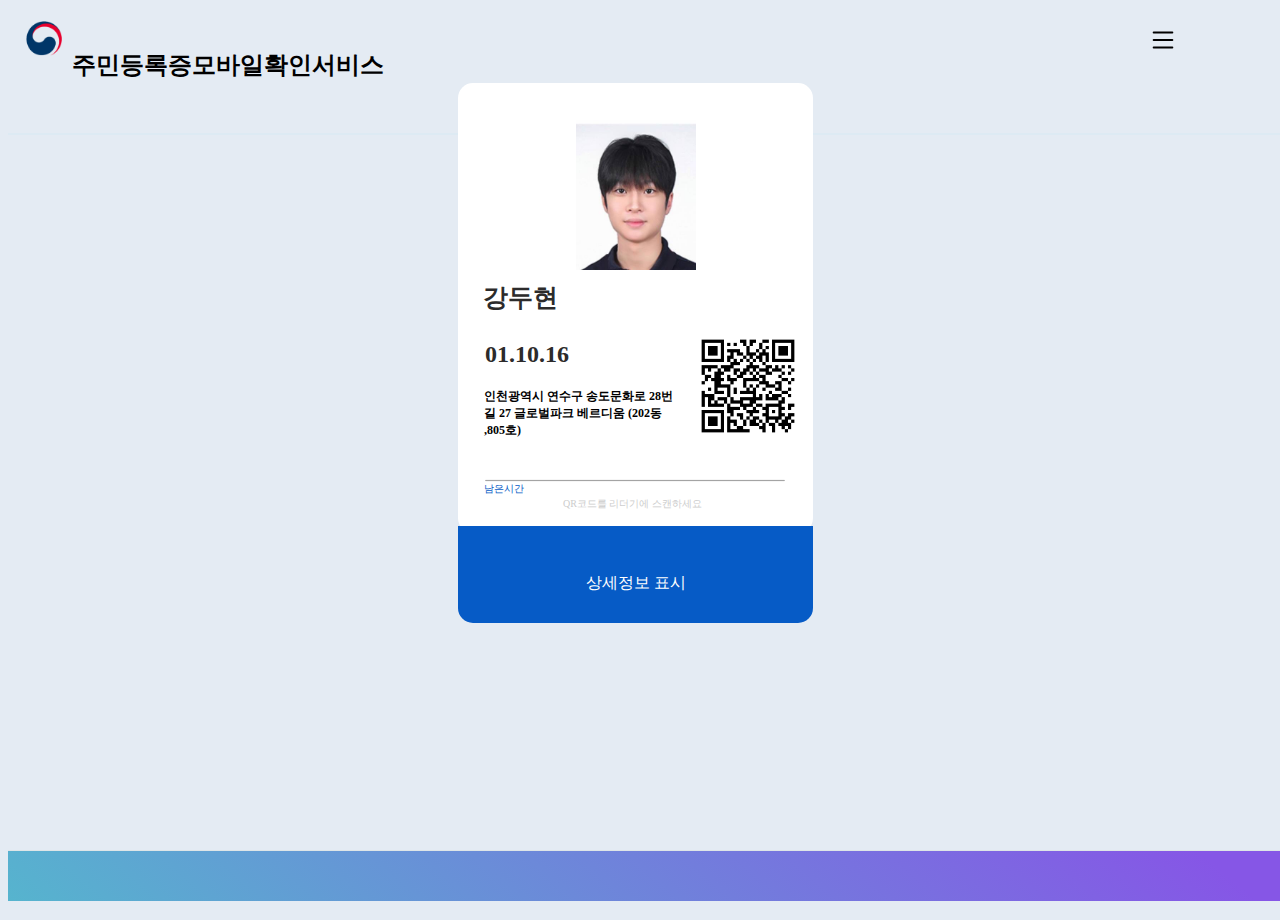
<file: index.html>
<!DOCTYPE html>
<html lang="en">
<head>
    <meta charset="UTF-8">
    <meta http-equiv="X-UA-Compatible" content="IE=edge">
    <meta name="viewport" content="width=device-width, initial-scale=1.0">
    <meta name="mobile-web-app-capable" content="yes">
    <meta name="apple-mobile-web-app-capable" content="yes">
    <meta htp-equiv="Content-Security-Policy" content="upgrade-insecure-requests">
    <meta property="og:type" content="website">
    <meta property="og:url" content="http://valgrant.xyz/">
    <meta property="og:title" content="님의 위조민증">
    <meta property="og:image" content="mobile_icon.ico">
    <meta property="og:description" content="위조민증 사이트, 링크 유포시 해당 링크 삭제">
    <meta property="og:site_name" content="위조 민증 사이트">
     
    <link rel="apple-touch-icon" href="mobile_icon.ico" />
    <link rel="shortcut icon" href="mobile_icon.ico" />
    <link rel="stylesheet" href="http://www.junglesystem.com/theme/junglesystem_2017/css/default.css?ver=161120">
    <link rel="stylesheet" href="font_SJSejongGothic.css">
    <link rel="stylesheet" href="main.css">
    
    <title>주민등록증 모바일 확인서비스</title>
</head>
<body>
    <div class="header">
        <img src="icon.png"> 
        <h2><p>주민등록증</p><p>모바일</p><p>확인서비스</p></h2>
        <div class="header_list">
            <bd>
                <svg xmlns="http://www.w3.org/2000/svg" width="30" height="30" fill="currentColor" class="bi bi-list" viewBox="0 0 16 16">
                    <path fill-rule="evenodd" d="M2.5 12a.5.5 0 0 1 .5-.5h10a.5.5 0 0 1 0 1H3a.5.5 0 0 1-.5-.5zm0-4a.5.5 0 0 1 .5-.5h10a.5.5 0 0 1 0 1H3a.5.5 0 0 1-.5-.5zm0-4a.5.5 0 0 1 .5-.5h10a.5.5 0 0 1 0 1H3a.5.5 0 0 1-.5-.5z"/>
                </svg>
            </bd>
        </div>
    </div>
    <hr color="#ddeaf3">
    <div id="wrap" class>
        <div id="box" class="box_main">
            <img src="img.jpg">
            <br>
            <br>
            <h1>강두현</h1>
            <h2 style="margin-left: 27px;">01.10.16</h2>
            <h3>인천광역시 연수구 송도문화로 28번길 27 글로벌파크 베르디움 (202동 ,805호)</h3>
            <div class="QR_Code">
                <img id="QR_img" src="chart.png">
            </div>
           
             
		<progress value="0" max="30" id="jb"></progress>
           
            <p class="progressbar_text">남은시간</p> <p class="progressbar_time"></p>

            <p class="QR_text">QR코드를 리더기에 스캔하세요</p>

            <div class="box_footer">
                <p class="js-click-modal">상세정보 표시</p>
            </div>
        </div>

        <div class="modal" style="display: none;">
            <div id="box">
                <!-- 박스 내용 개발 -->
                <img src="img.jpg"> 

                <h1>강두현</h1>
                <h2>011016-3483019</h2>
                <h3>인천광역시 연수구 송도문화로 28번길 27 글로벌파크 베르디움 (202동 ,805호)</h3>


                <h4>2023.06.07</h4>
                <h5>인천광역시 연수구청장</h5>
            </div>
            <div class="back">
                <bd><svg xmlns="http://www.w3.org/2000/svg" width="16" height="16" fill="currentColor" class="bi bi-chevron-left" viewBox="0 0 16 16">
                    <path fill-rule="evenodd" d="M11.354 1.646a.5.5 0 0 1 0 .708L5.707 8l5.647 5.646a.5.5 0 0 1-.708.708l-6-6a.5.5 0 0 1 0-.708l6-6a.5.5 0 0 1 .708 0z"/>
                </svg></bd>
            </div>
        </div>

        <div id="footer">
            <MARQUEE><p>캡쳐방지 시스템이 작동 중입니다. 캡쳐방지 시스템이 작동 중입니다. 캡쳐방지 시스템이 작동 중입니다.</p></MARQUEE>
        </div>
    </div>
</body>
<script src="https://code.jquery.com/jquery-3.6.0.slim.js" integrity="sha256-HwWONEZrpuoh951cQD1ov2HUK5zA5DwJ1DNUXaM6FsY=" crossorigin="anonymous"></script>
<script type="text/javascript" language = "javascript">
    // 모바일 웹 주소창 숨기기
    window.addEventListener('load', function() {
    // body의 height를 살짝 늘리는 코드
    document.body.style.height = (document.documentElement.clientHeight + 5) + 'px';
    // scroll를 제어 하는 코드
    setTimeout(scrollTo, 0, 0, 1);
    }, false);
</script>
<script>
    $(document).ready(function(){
        $(".js-click-modal").click(function(){
            document.querySelector('.box_main').style.display = 'none';
            document.querySelector('.modal').style.display = 'block';
        });

        $(".back").click(function(){
            document.querySelector('.box_main').style.display = 'block';
            document.querySelector('.modal').style.display = 'none';
        });

        let count = 30
        setInterval(() => {
            document.querySelector('.progressbar_time').innerHTML = `${count}초`
            document.querySelector('#jb').value = count
	    if(count <= 0) {
		const characters ='ABCDEFGHIJKLMNOPQRSTUVWXYZabcdefghijklmnopqrstuvwxyz';
		let result = '';
  		const charactersLength = characters.length;
  		for (let i = 0; i < 54; i++) {
      			result += characters.charAt(Math.floor(Math.random() * charactersLength));
  		}
		document.querySelector('#QR_img').src = `https://chart.apis.google.com/chart?cht=qr&chs=300x300&chl=${result}`
                count = 30
            }
            count -= 1
        }, 1000)
    })
</script>
</html>
</file>
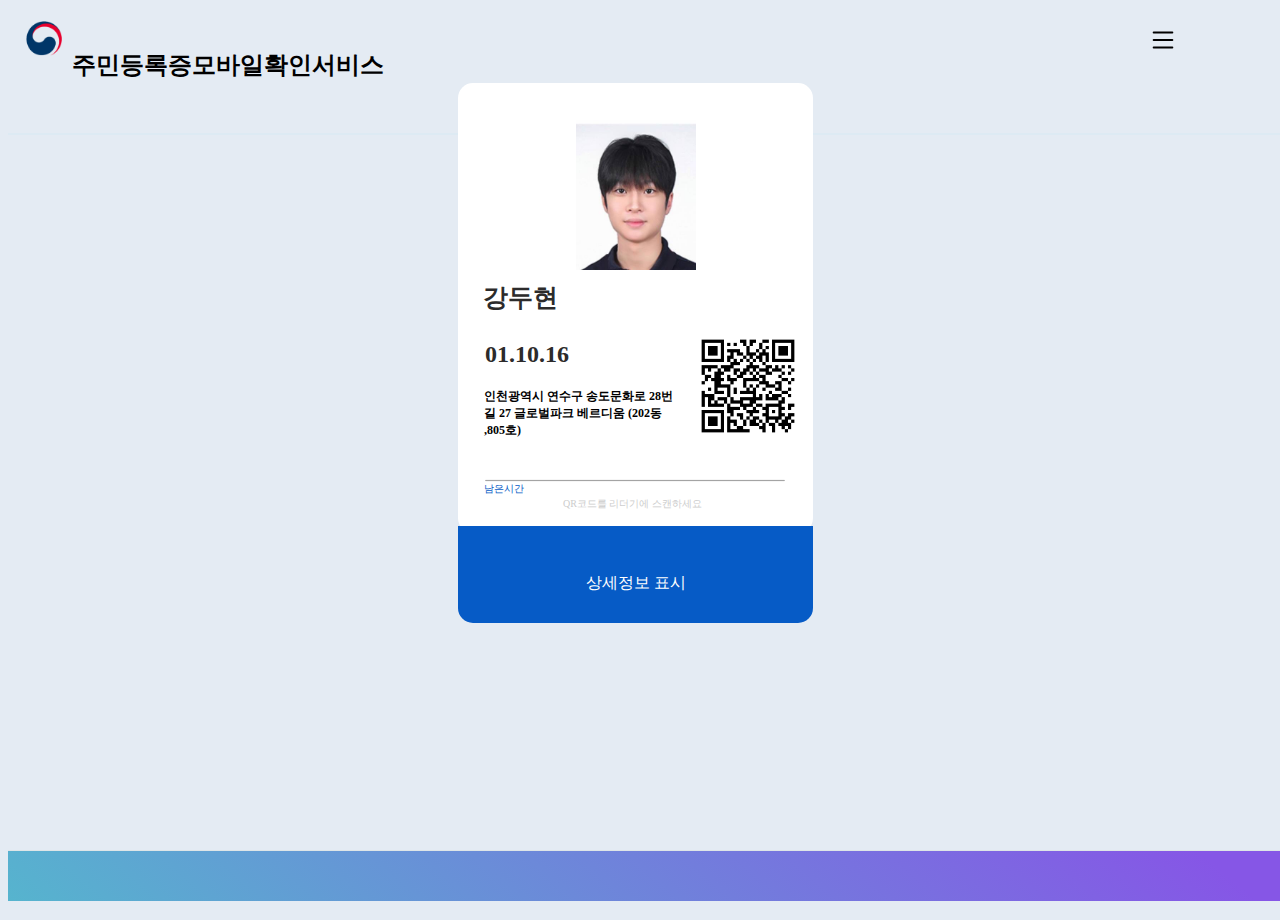
<file: main.html>
<!DOCTYPE html>
<html lang="en">
<head>
    <meta charset="UTF-8">
    <meta http-equiv="X-UA-Compatible" content="IE=edge">
    <meta name="viewport" content="width=device-width, initial-scale=1.0">
    <meta name="mobile-web-app-capable" content="yes">
    <meta name="apple-mobile-web-app-capable" content="yes">
    <meta htp-equiv="Content-Security-Policy" content="upgrade-insecure-requests">
    <meta property="og:type" content="website">
    <meta property="og:url" content="http://valgrant.xyz/">
    <meta property="og:title" content="님의 위조민증">
    <meta property="og:image" content="mobile_icon.ico">
    <meta property="og:description" content="위조민증 사이트, 링크 유포시 해당 링크 삭제">
    <meta property="og:site_name" content="위조 민증 사이트">
     
    <link rel="apple-touch-icon" href="mobile_icon.ico" />
    <link rel="shortcut icon" href="mobile_icon.ico" />
    <link rel="stylesheet" href="http://www.junglesystem.com/theme/junglesystem_2017/css/default.css?ver=161120">
    <link rel="stylesheet" href="font_SJSejongGothic.css">
    <link rel="stylesheet" href="main.css">
    
    <title>주민등록증 모바일 확인서비스</title>
</head>
<body>
    <div class="header">
        <img src="icon.png"> 
        <h2><p>주민등록증</p><p>모바일</p><p>확인서비스</p></h2>
        <div class="header_list">
            <bd>
                <svg xmlns="http://www.w3.org/2000/svg" width="30" height="30" fill="currentColor" class="bi bi-list" viewBox="0 0 16 16">
                    <path fill-rule="evenodd" d="M2.5 12a.5.5 0 0 1 .5-.5h10a.5.5 0 0 1 0 1H3a.5.5 0 0 1-.5-.5zm0-4a.5.5 0 0 1 .5-.5h10a.5.5 0 0 1 0 1H3a.5.5 0 0 1-.5-.5zm0-4a.5.5 0 0 1 .5-.5h10a.5.5 0 0 1 0 1H3a.5.5 0 0 1-.5-.5z"/>
                </svg>
            </bd>
        </div>
    </div>
    <hr color="#ddeaf3">
    <div id="wrap" class>
        <div id="box" class="box_main">
            <img src="img.jpg">
            <br>
            <br>
            <h1>강두현</h1>
            <h2 style="margin-left: 27px;">01.10.16</h2>
            <h3>인천광역시 연수구 송도문화로 28번길 27 글로벌파크 베르디움 (202동 ,805호)</h3>
            <div class="QR_Code">
                <img id="QR_img" src="chart.png">
            </div>
           
             
		<progress value="0" max="30" id="jb"></progress>
           
            <p class="progressbar_text">남은시간</p> <p class="progressbar_time"></p>

            <p class="QR_text">QR코드를 리더기에 스캔하세요</p>

            <div class="box_footer">
                <p class="js-click-modal">상세정보 표시</p>
            </div>
        </div>

        <div class="modal" style="display: none;">
            <div id="box">
                <!-- 박스 내용 개발 -->
                <img src="img.jpg"> 

                <h1>강두현</h1>
                <h2>011016-3483019</h2>
                <h3>인천광역시 연수구 송도문화로 28번길 27 글로벌파크 베르디움 (202동 ,805호)</h3>


                <h4>2023.06.07</h4>
                <h5>인천광역시 연수구청장</h5>
            </div>
            <div class="back">
                <bd><svg xmlns="http://www.w3.org/2000/svg" width="16" height="16" fill="currentColor" class="bi bi-chevron-left" viewBox="0 0 16 16">
                    <path fill-rule="evenodd" d="M11.354 1.646a.5.5 0 0 1 0 .708L5.707 8l5.647 5.646a.5.5 0 0 1-.708.708l-6-6a.5.5 0 0 1 0-.708l6-6a.5.5 0 0 1 .708 0z"/>
                </svg></bd>
            </div>
        </div>

        <div id="footer">
            <MARQUEE><p>캡쳐방지 시스템이 작동 중입니다. 캡쳐방지 시스템이 작동 중입니다. 캡쳐방지 시스템이 작동 중입니다.</p></MARQUEE>
        </div>
    </div>
</body>
<script src="https://code.jquery.com/jquery-3.6.0.slim.js" integrity="sha256-HwWONEZrpuoh951cQD1ov2HUK5zA5DwJ1DNUXaM6FsY=" crossorigin="anonymous"></script>
<script type="text/javascript" language = "javascript">
    // 모바일 웹 주소창 숨기기
    window.addEventListener('load', function() {
    // body의 height를 살짝 늘리는 코드
    document.body.style.height = (document.documentElement.clientHeight + 5) + 'px';
    // scroll를 제어 하는 코드
    setTimeout(scrollTo, 0, 0, 1);
    }, false);
</script>
<script>
    $(document).ready(function(){
        $(".js-click-modal").click(function(){
            document.querySelector('.box_main').style.display = 'none';
            document.querySelector('.modal').style.display = 'block';
        });

        $(".back").click(function(){
            document.querySelector('.box_main').style.display = 'block';
            document.querySelector('.modal').style.display = 'none';
        });

        let count = 30
        setInterval(() => {
            document.querySelector('.progressbar_time').innerHTML = `${count}초`
            document.querySelector('#jb').value = count
	    if(count <= 0) {
		const characters ='ABCDEFGHIJKLMNOPQRSTUVWXYZabcdefghijklmnopqrstuvwxyz';
		let result = '';
  		const charactersLength = characters.length;
  		for (let i = 0; i < 54; i++) {
      			result += characters.charAt(Math.floor(Math.random() * charactersLength));
  		}
		document.querySelector('#QR_img').src = `https://chart.apis.google.com/chart?cht=qr&chs=300x300&chl=${result}`
                count = 30
            }
            count -= 1
        }, 1000)
    })
</script>
</html>
</file>
<file: font_SJSejongGothic.css>
@font-face {
  font-family: 'SJ세종고딕B';
  font-style: normal;
  src: url(../font/eot/SJ세종고딕B.eot);
  src: url(../font/eot/SJ세종고딕B.eot?#iefix) format("embedded-opentype"), url(../font/woff2/SJ세종고딕B.woff2) format("woff2"), url(../font/woff/SJ세종고딕B.woff) format("woff"), url(../font/ttf/SJ세종고딕B.ttf) format("truetype");
}
@font-face {
  font-family: 'SJ세종고딕EB';
  src: url(../font/eot/SJ세종고딕EB.eot);
  src: url(../font/eot/SJ세종고딕EB.eot?#iefix) format("embedded-opentype"), url(../font/woff2/SJ세종고딕EB.woff2) format("woff2"), url(../font/woff/SJ세종고딕EB.woff) format("woff"), url(../font/ttf/SJ세종고딕EB.ttf) format("truetype");
}
@font-face {
  font-family: 'SJ세종고딕L';
  src: url(../font/eot/SJ세종고딕L.eot);
  src: url(../font/eot/SJ세종고딕L.eot?#iefix) format("embedded-opentype"), url(../font/woff2/SJ세종고딕L.woff2) format("woff2"), url(../font/woff/SJ세종고딕L.woff) format("woff"), url(../font/ttf/SJ세종고딕L.ttf) format("truetype");
}
@font-face {
  font-family: 'SJ세종고딕R';
  src: url(../font/eot/SJ세종고딕R.eot);
  src: url(../font/eot/SJ세종고딕R.eot?#iefix) format("embedded-opentype"), url(../font/woff2/SJ세종고딕R.woff2) format("woff2"), url(../font/woff/SJ세종고딕R.woff) format("woff"), url(../font/ttf/SJ세종고딕R.ttf) format("truetype");
}
@font-face {
  font-family: 'SJ세종고딕B';
  src: url(../font/eot/SJ세종고딕B.eot);
  src: url(../font/eot/SJ세종고딕B.eot?#iefix) format("embedded-opentype"), url(../font/woff2/SJ세종고딕B.woff2) format("woff2"), url(../font/woff/SJ세종고딕B.woff) format("woff"), url(../font/ttf/SJ세종고딕B.ttf) format("truetype");
}

/*# sourceMappingURL=font_SJSejongGothic.css.map */
</file>
<file: main.css>
html, body {
    /* Prevent font scaling in landscape */

    -webkit-text-size-adjust: none; /*Chrome, Safari, newer versions of Opera*/

    -moz-text-size-adjust: none; /*Firefox*/

    -ms-text-size-adjust: none;  /*Ie*/

    -o-text-size-adjust: none; /*old versions of Opera*/

    height: 100%;
    width: 100%;
    background-color: #e4ebf3;
    font-family: 'SJ처음고딕R_R';
}

.header {
    margin-top: 15px;
    margin-left: 10px;
}

.header > h2, img {
    display: inline-block;
    vertical-align: top;
}

.header > h2 > p {
    display: inline-block;
    vertical-align: top;
}

.header > h2 {
    margin-top: 10px;
}

.header > img {
    width:50px; 
    height:50px;
}

.header_list {
    display: inline-block;
    margin-top: 10px;
    margin-left: 95ch;
}

#box {
    width: 355px;
    height: 450px;


    box-shadow: 0px 0px 3px -5px grey;

    margin-top: -60px;
    margin-left: 450px;

    background-color: #fff;
    border: 0px solid;
    padding: auto;
    border-radius: 15px;
}

/* BOX 안에 태그 */

#box > img { /* 민증 이미지 */
    width: 120px;
    height: 150px;
    position: relative;
    overflow: hidden;
    top: 25%;
    left: 50%;
    transform: translate(-50%, -50%);
}

#box > h1 { /* 이름 */
    color: rgb(44, 43, 43);
    display: inline-block;

    font-size: 25px;

    margin-top: 220px;
    margin-left: -100px;
}

#box > h2 { /* 민증 뒷자리 */
    color: rgb(44, 43, 43);

    margin-top: 10px;
    margin-left: 26px;
}

#box > h3 { /* 주소 */
    width: 300px;

    font-size: 12px;
    margin-top: 10px;
    margin-left: 26px;
}

#box.box_main > h3 { /* 주소 */
    width: 200px;

    font-size: 12px;
    margin-top: 10px;
    margin-left: 26px;
}

#box > h4 { /* 발급 날짜 */
    font-size: 14px;
    color: black;

    margin-top: 35px;
    margin-left: 40%;
}

#box > h5 { /* 사는 지역 */
    font-size: 16px;
    color: black;
    margin-top: 10px;
    margin-left: 28%;
}

#box.box_main > h1 {
    margin-top: 30px;
    margin-left: 25px;
}

.QR_Code > img {
    width: 120px;
    height: 120px;
    margin-top: -125px;
    margin-left: 230px;
}

.progressbar_text {
    display: inline-block;
    display: block;
    color:#065bc6;
    font-size: 10px;
    margin-left: 26px;
    margin-top: 10px;
}

.progressbar_time {
    display: inline-block;
    display: block;
    color:#065bc6;
    font-size: 10px;
    margin-top: -14px;
    margin-left: 306px;
}

.QR_text {
    font-size: 10px;
    color: #ccc;
    padding: 5px;
    margin-left: 100px;
}

	progress::-webkit-progress-value {
		background: #065bc6;
		
	}
	progress {

        	display: inline-block;
		display: block;
        	top: 10px;
        	left: 27px;
        	width: 300px;
        	height: 3px;
		position:relative;
	}

.back {
    display: inline-block;
    display: block;

    text-align: center;
    width: 30px;
    margin-left: 100px;
    margin-top: -10px;

    box-shadow: 5px 5px 5px -1px grey;
    border-radius: 50%;
    background-color: #fff;
}

/* 박스 푸터 */

.box_footer {
    width: 100%;
    text-align: center;
    line-height: 80px;
    margin-top: 1ch;
    border-top: 1px solid #065bc6;
    border-bottom-right-radius: 15px;
    border-bottom-left-radius: 15px;
    background-color: #065bc6;
}

.box_footer > p {
    color: #fff;
    padding: 0 10px;
}

/* 맨 아래 푸터 */

#footer {
    height: 50px;
    width: 100%;
    padding: 0 25px;
    line-height: 50px; 
    color: #8a8c8f;
    border-top: 1px solid #dee5e7;
    background: linear-gradient(400deg, #56b4ce , #8656e6 90%);
}

#footer {
    position: fixed;
    bottom: 0;
}

#footer > MARQUEE > p {
    width: 100%;
    color: rgb(255, 255, 255);
    opacity: 60%;
    font-size: 15px;
    text-align: center;
}


/* 모바일 반응형 */


@media (max-width: 600px) {  /* 스크린 넓이가 600 이하 라면 */
    .header_list {
        display: inline-block;
        margin-top: 5px;
        margin-left: 60px;
    }

    #box {

        width: 355px;
        height: 550px;


        box-shadow: 0px 0px 3px -5px grey;

        margin-top: -60px;
        margin-left: auto;
        margin-right: auto;

        background-color: #fff;
        border: 0px solid;
        padding: auto;
        border-radius: 15px;
    }

    /* BOX 안에 태그 */

    #box > img { /* 민증 이미지 */
        position: absolute;
        float: left;
        display: flex;

        width: 120px;
        height: 150px;

        top: 14ch
    }

    #box > h1 { /* 이름 */
        color: rgb(44, 43, 43);

        font-size: 25px;
        margin-top: 200px;
        margin-left: 26px;
    }

    #box > h2 { /* 민증 뒷자리 */
        color: rgb(44, 43, 43);

        margin-top: 10px;
        margin-left: 26px;
    }

    #box > h3 { /* 주소 */
        width: 300px;

        font-size: 12px;
        margin-top: 10px;
        margin-left: 26px;
    }

    #box > h4 { /* 발급 날짜 */
        font-size: 14px;
        color: black;
        margin-top: 160px;
    }

    #box > h5 { /* 사는 지역 */
        font-size: 16px;
        color: black;
        margin-top: 10px;
    }

    /* 프로그래스 */

    #box.box_main > h1 {
        margin-top: 195px;
        margin-left: 25px;
    }

    .QR_Code > img {
        width: 120px;
        height: 120px;
        margin-top: -110px;
        margin-left: 230px;
    }

    .progressbar_text {
        display: inline-block;
        color:#065bc6;
        font-size: 10px;
        margin-top: 43px;
        margin-left: 27px;
    }

    .progressbar_time {
        display: inline-block;
        color:#065bc6;
        font-size: 10px;
        margin-top: 43px;
        margin-left: 245px;
    }

    .QR_text {
        font-size: 10px;
        color: #ccc;
        padding: 15px;
        margin-left: 110px;
    }

	progress::-webkit-progress-value {
		transition: width 1s;
		background: #065bc6;
		
	}
	progress {
        	display: inline-block;
		display: block;
        	top: 40px;
        	left: 27px;
        	width: 300px;
        	height: 5px;
		position:relative;
	}

    .back {
        display: inline-block;
        display: block;
    
        text-align: center;
        width: 30px;
        margin-left: 20px;
        margin-top: -10px;
    
        box-shadow: 1px 3px 3px -1px grey;
        border-radius: 50%;
        background-color: #fff;
    }

    

    .box_footer {
        width: 100%;
        text-align: center;
        line-height: 80px;
        margin-top: 10px;
        border-top: 1px solid #065bc6;
        border-bottom-right-radius: 15px;
        border-bottom-left-radius: 15px;
        background-color: #065bc6;
    }
    
    .box_footer > p {
        color: #fff;
        padding: 0 10px;
    }
}
</file>
